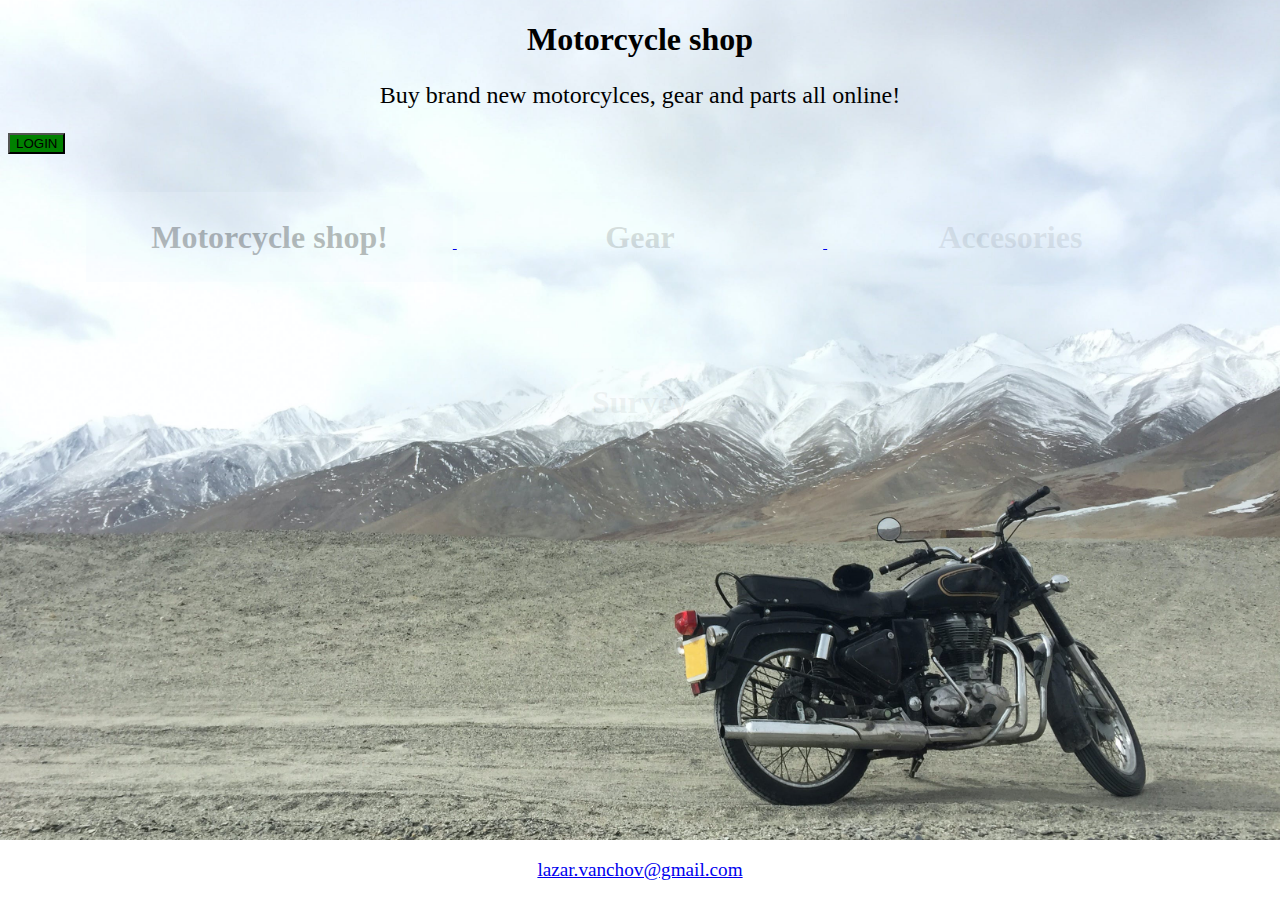
<file: index.html>
<!DOCTYPE html>

<html>
    <head>
        <title>Proektna zadacha 2</title>
        <meta charset="utf-8">
        <script src="https://ajax.googleapis.com/ajax/libs/jquery/3.7.1/jquery.min.js"></script>
        <link rel="stylesheet" type="text/css" href="stylesheet.css">
        <style>
            .title{display: inline;
            text-align: center;}
            .login{display: inline;
            text-align: left;}
        </style>
    </head>
    <body>
        <script>
            $(document).ready(function() {
                $(".login").hide();
                $("#lg1").css("background-color", "green");
                $("#lg1").click(function(){
                $(".login").toggle();
            });

            $("#block1").hide();
            $("#block1").fadeIn(2000);

            $("#block2").hide();
            $("#block2").fadeIn(3000);

            $("#block3").hide();
            $("#block3").fadeIn(4000);

            $("#block4").hide();
            $("#block4").fadeIn(5000);


            $("#p1").hide();
            $("#block1").mouseenter(function(){
                $("#p1").slideDown("shlow");
            });
            $("#block1").mouseleave(function(){
                $("#p1").slideUp("shlow");
            });

            $("#p2").hide();
            $("#block2").mouseenter(function(){
                $("#p2").slideDown("shlow");
            });
            $("#block2").mouseleave(function(){
                $("#p2").slideUp("shlow");
            });

            $("#p3").hide();
            $("#block3").mouseenter(function(){
                $("#p3").slideDown("shlow");
            });
            $("#block3").mouseleave(function(){
                $("#p3").slideUp("shlow");
            });

            $("#p4").hide();
            $("#block4").mouseenter(function(){
                $("#p4").slideDown("shlow");
            });
            $("#block4").mouseleave(function(){
                $("#p4").slideUp("shlow");
            });

        });
        </script>



        <div class="header">
            <div class="title">
        <h1>Motorcycle shop</h1>
        <p>Buy brand new motorcylces, gear and parts all online!</p>


    </div>
        <form action="">
            <button id="lg1">LOGIN</button><br>
            <div class="login">
                <label for="username">Username:</label>
                <input type="text" placeholder="Enter Username" name="username" required>
                <br><br>
                <label for="pswrd">Password:</label>
                <input type="password" placeholder="Enter Password" name="pswrd" required>
    
                <br>
                 <button type="submit">Login</button>
            </div>
        </form>
        </div>

        <div class="footer">
            <p>
                <a href="mailto: lazar.vanchov@gmail.com">lazar.vanchov@gmail.com</a>
            </p>
        </div>
        <div class="container">
            <a href="motorcycles.html">
            <div class="block" id="block1">
            <h1>Motorcycle shop!</h1>
            <p id="p1">Buy new motorcycles at our shop!</p>
            </div>
            </a>
            
            <a href="gear.html">
            <div class="block" id="block2">
            <h1>Gear</h1>
            <p id="p2">Buy gear for riding in all seasons!</p>
            </div>
            </a>
    
            <a href="accessories.html">
            <div class="block" id="block3">
            <h1>Accesories</h1>
            <p id="p3">Accesories and parts for you motorcycle!</p>
            </div>
            </a>
        </div>

        <div class="container">
        <a href="anketa.html">
            <div class="block" id="block4">
            <h1>Survey</h1>
            <p id="p4">Submit you experience with the website and the products!</p>
            </div>
        </a>
        </div>


    </body>
</html>
</file>
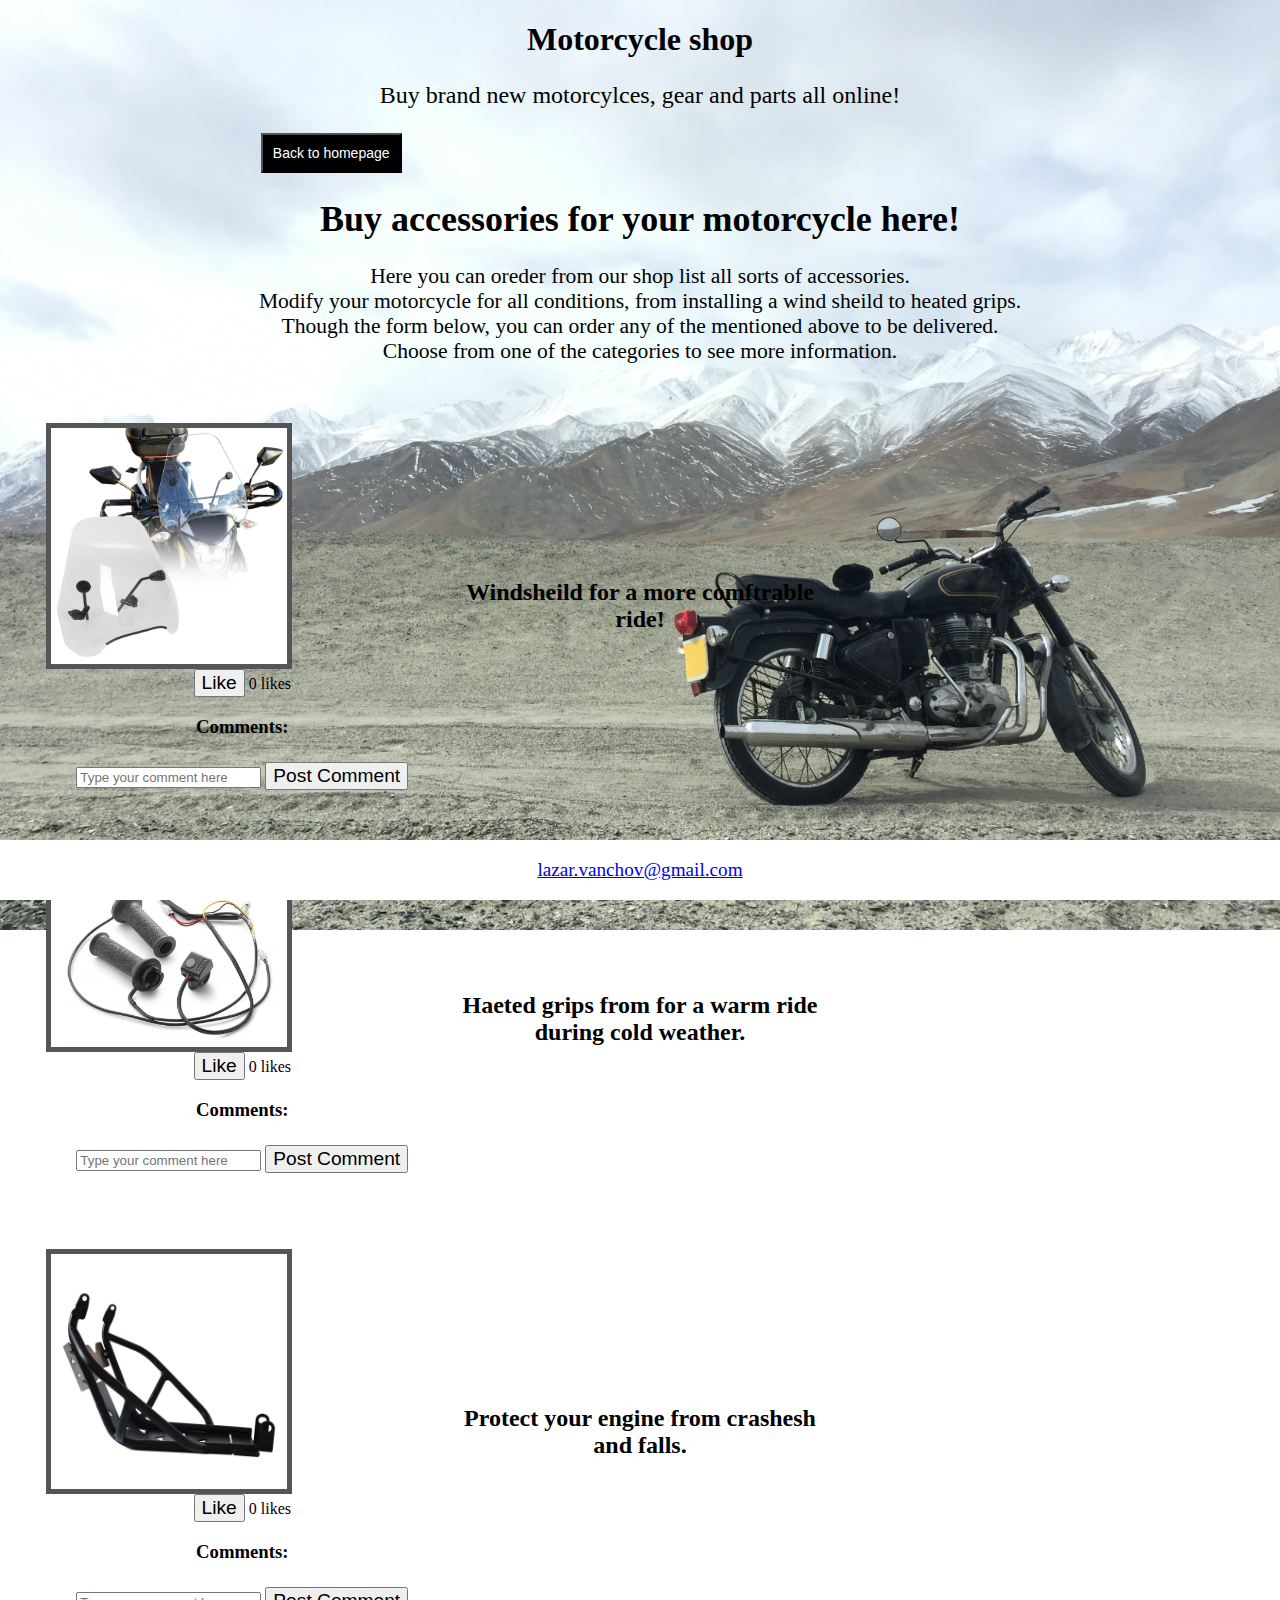
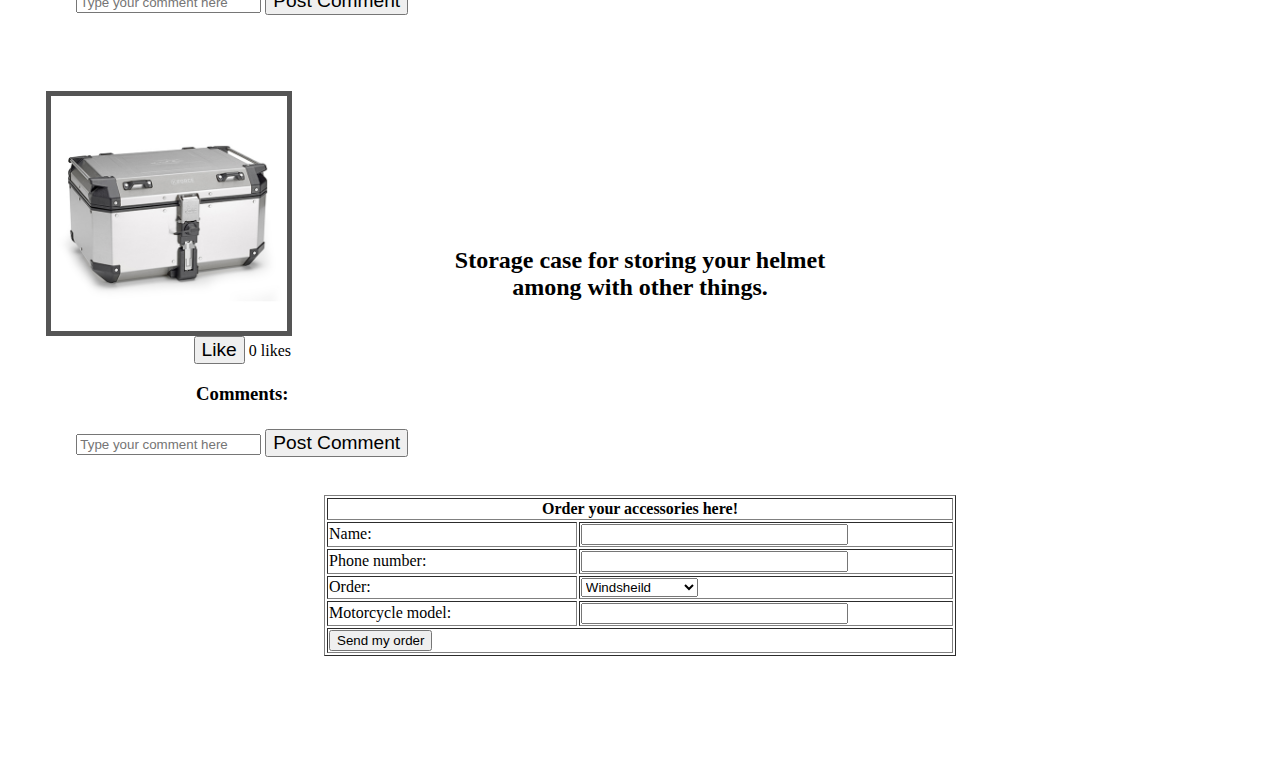
<file: accessories.html>
<!DOCTYPE html>

<html>
    <head>
        <title>Proektna zadacha 1</title>
        <meta charset="utf-8">
        <script src="https://ajax.googleapis.com/ajax/libs/jquery/3.7.1/jquery.min.js"></script>
        <link rel="stylesheet" type="text/css" href="stylesheet.css">
        <style>
            img{
                max-width: 60%;
                max-height: 60%;
                border: 5px solid #555;
                display: block;
            }
            .container {
                display: grid;
                align-items: center; 
                grid-template-columns: 1fr 1fr 1fr;
                column-gap: 5px;
                margin: auto;
            }
            
            .table{
                margin-top: 3%;
                padding-top: 3%;
            }
        </style>
        <script type="text/javascript" language="JavaScript">
            
            document.addEventListener('DOMContentLoaded', function() {
            document.querySelectorAll('.post-comment').forEach(function(button) {
            button.addEventListener('click', function() {
            var commentSection = button.closest('.comment-section');
            var commentInput = commentSection.querySelector('.input');
            var newComment = commentInput.value;
            if (newComment) {
                var li = document.createElement('li');
                li.textContent = newComment;
                commentSection.querySelector('.comments').appendChild(li);
                commentInput.value = '';
            }
        });
    });
});

        </script>
    </head>
    <body>
        <script>

            $(document).ready(function() {
                    $("#like").click(function() {
                    var likes = $(this).siblings("#likes");
                    var currentLikes = parseInt(likes.text());
                    likes.text(currentLikes + 1);

                    $("ul").css("background-color", "lightblue");
                });

            });

        </script>

            <div class="header">
        <h1>Motorcycle shop</h1>
        <p>Buy brand new motorcylces, gear and parts all online!</p>
        <a href="index.html"><button class="back" type="submit">Back to homepage</button></a>
        </div>

        <div class="top">
            <h1>Buy accessories for your motorcycle here!</h1>
            <p>Here you can oreder from our shop list all sorts of accessories.<br>
                Modify your motorcycle for all conditions, from installing a wind sheild to heated grips.<br>
                Though the form below, you can order any of the mentioned above to be delivered.<br>
                Choose from one of the categories to see more information.
            </p>
            </div>
    <div class="container">
        <div class="image">
            <img id="windsheild" src="windsheild.jpg">
            <button id="like">Like</button>
            <span id="likes">0</span> likes<br>
            <div class="comment-section">
                <h3>Comments:</h3>
                <ul class="comments"></ul>
                <input type="text" class="input" placeholder="Type your comment here">
                <button class="post-comment">Post Comment</button>
            </div>
        </div>
    <div class="text">
        <h2>Windsheild for a more comftrable ride!</h2>
    </div>
    </div>

    <div class="container">
        <div class="image">
            <img id="heated-grips" src="heated-grips.jpg">
            <button id="like">Like</button>
            <span id="likes">0</span> likes<br>
            <div class="comment-section">
                <h3>Comments:</h3>
                <ul class="comments"></ul>
                <input type="text" class="input" placeholder="Type your comment here">
                <button class="post-comment">Post Comment</button>
            </div>
        </div>
    <div class="text">
        <h2>Haeted grips from for a warm ride during cold weather.</h2>
    </div>
    </div>
    <div class="container">
        <div class="image">
            <img id="engine-guard" src="engine-guard.webp">
            <button id="like">Like</button>
            <span id="likes">0</span> likes<br>
            <div class="comment-section">
                <h3>Comments:</h3>
                <ul class="comments"></ul>
                <input type="text" class="input" placeholder="Type your comment here">
                <button class="post-comment">Post Comment</button>
            </div>
        </div> 
        <div class = "text">
            <h2>Protect your engine from crashesh and falls.</h2>
        </div>
    </div>

    <div class="container">
        <div class="image">
            <img id="case" src="case.jpg">
            <button id="like">Like</button>
            <span id="likes">0</span> likes<br>
            <div class="comment-section">
                <h3>Comments:</h3>
                <ul class="comments"></ul>
                <input type="text" class="input" placeholder="Type your comment here">
                <button class="post-comment">Post Comment</button>
            </div>
        </div>
    <div>
        <h2>Storage case for storing your helmet among with other things.</h2>
    </div>
    </div>

    <table width="50%" border="1" align="center" style="background-color:white; margin-bottom: 10%;">
        <tr>
            <th align="center" colspan="2">Order your accessories here!</th>
        </tr>
        
        <tr>
            <td>
                Name:
            </td>
            <td>
                <label> <input name = "name" type="text" style="width: 70%"> </label>
            </td>
        </tr>

        <tr>
            <td>Phone number:</td>
            <td>
                <label> <input name = "name" type="number" style="width: 70%"> </label>
            </td>
        </tr>

        <tr>
            <td>Order:</td>
            <td><select>
                <option>Windsheild</option>
                <option>Heated Grips</option>
                <option>Engine guard</option>
                <option>Aluminium case</option></select>
            </td>
        </tr>

        <tr>
            <td>
                Motorcycle model:
            </td>
            <td>
                <label> <input name = "name" type="text" style="width: 70%"> </label>
            </td>
        </tr>

        <tr>
            <td colspan="2" aling="center">
                <input type="submit" value="Send my order" align="center">
            </td>
        </tr>

    </table>

        <div class="footer">
            <p>
                <a href="mailto: lazar.vanchov@gmail.com">lazar.vanchov@gmail.com</a>
            </p>
        </div>
    </body>
</html>
</file>
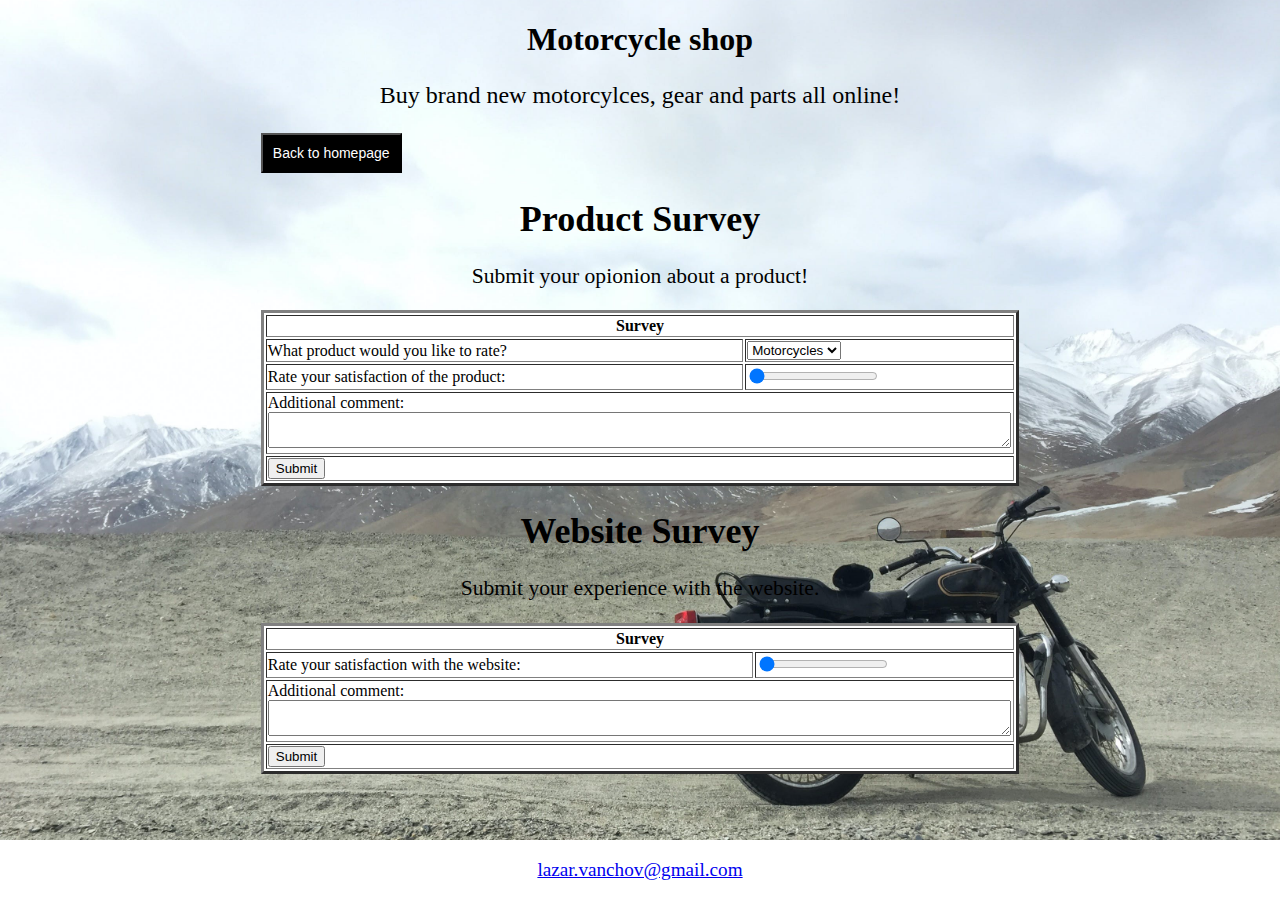
<file: anketa.html>
<!DOCTYPE html>

<html>
    <head>
        <title>Proektna zadacha 1</title>
        <script src="https://ajax.googleapis.com/ajax/libs/jquery/3.7.1/jquery.min.js"></script>
        <link rel="stylesheet" type="text/css" href="stylesheet.css">
        <style>
            img{
                max-width: 60%;
                max-height: 60%;
                border: 5px solid #555;
            }
            .container {
                display: grid;
                align-items: center; 
                grid-template-columns: 1fr 1fr 1fr;
                column-gap: 5px;
                margin: auto;
}
        </style>
        <script type="text/javascript" language="JavaScript">
        </script>
    </head>
    <body>
            <div class="header">
        <h1>Motorcycle shop</h1>
        <p>Buy brand new motorcylces, gear and parts all online!</p>
        <a href="index.html"><button class="back" type="submit">Back to homepage</button></a>
        </div>

        <div class="top">
            <h1>Product Survey</h1>
            <p>
                Submit your opionion about a product!
            </p>
            </div>

            <table width="60%" border="3" align="center" style="background-color:white">
                <tr>
                    <th align="center" colspan="2">Survey</th>
                </tr>
                
                <tr>
                    <td>What product would you like to rate?</td>
                    <td><select name="brand" id="brand" onchange="update()" onload="update()">
                        <option>Motorcycles</option>
                        <option>Gear</option>
                        <option>Accesories</option></select>
                    </td>
                </tr>
                <tr>
                    <td>Rate your satisfaction of the product: </td>
                    <td><input type="range" min="1" max="10" value="1" class="slider" id="myRange"></td>
                </tr>

                <tr>
                    <td colspan="2">Additional comment:<br>
                        <textarea style="width: 99%">
    
                        </textarea>
                    </td>
                </tr>
    
                <tr>
                    <td colspan="2" aling="center">
                        <input type="submit" value="Submit" align="center">
                    </td>
                </tr>
            </table>

            <div class="top">
                <h1>Website Survey</h1>
                <p>
                    Submit your experience with the website.
                </p>
                </div>
    
                <table width="60%" border="3" align="center" style="background-color:white">
                    <tr>
                        <th align="center" colspan="2">Survey</th>
                    </tr>
                    
                    <tr>
                        <td>Rate your satisfaction with the website: </td>
                        <td><input type="range" min="1" max="10" value="1" class="slider" id="myRange"></td>
                    </tr>
    
                    <tr>
                        <td colspan="2">Additional comment:<br>
                            <textarea style="width: 99%">
        
                            </textarea>
                        </td>
                    </tr>
        
                    <tr>
                        <td colspan="2" aling="center">
                            <input type="submit" value="Submit" align="center">
                        </td>
                    </tr>
                </table>

        <div class="footer">
            <p>
                <a href="mailto: lazar.vanchov@gmail.com">lazar.vanchov@gmail.com</a>
            </p>
        </div>
    </body>
</html>
</file>
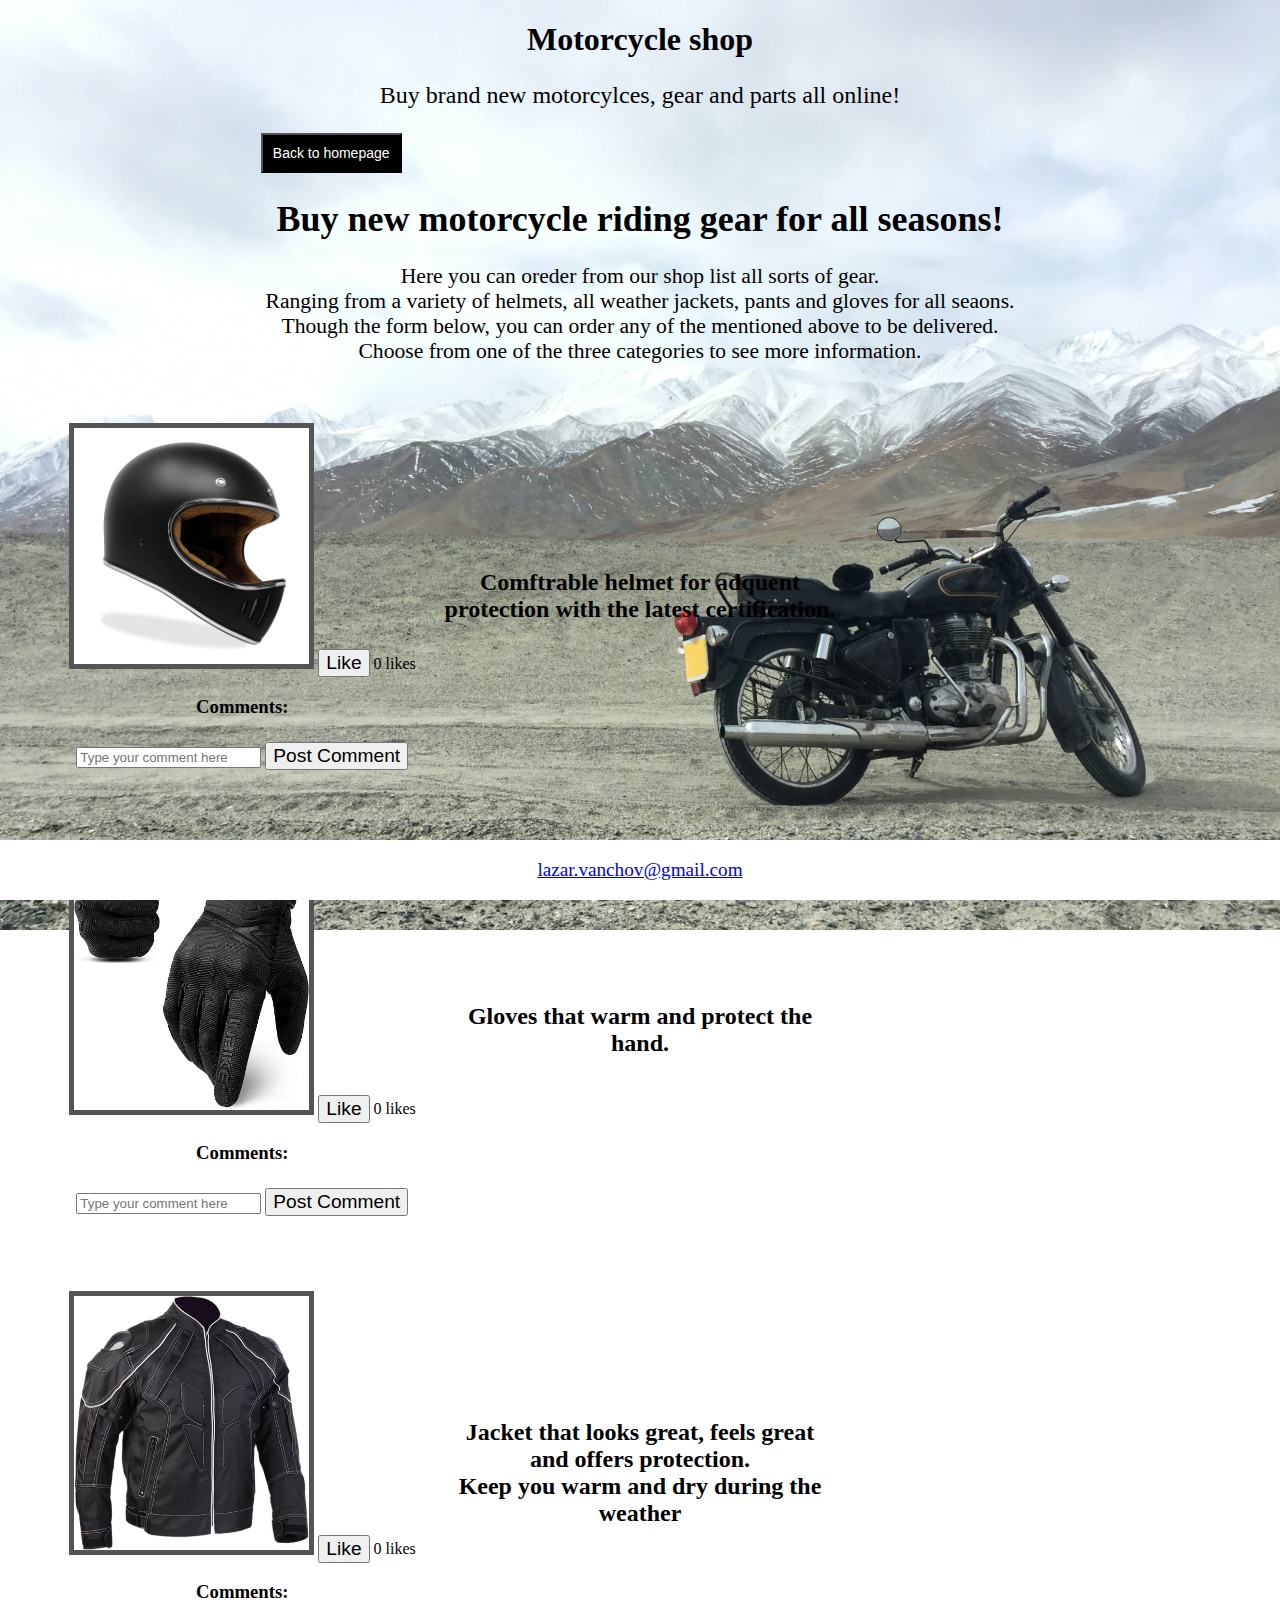
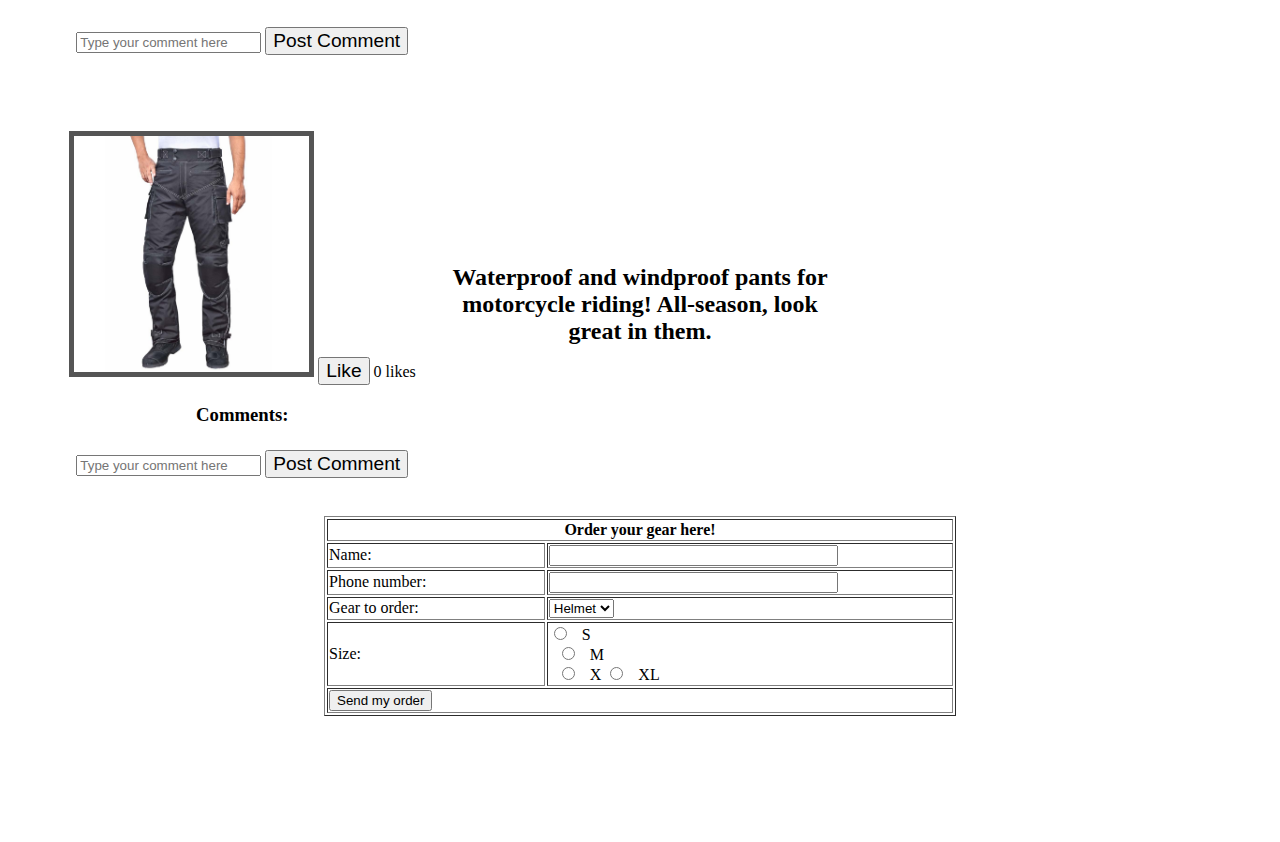
<file: gear.html>
<!DOCTYPE html>

<html>
    <head>
        <title>Proektna zadacha 1</title>
        <meta charset="utf-8">
        <script src="https://ajax.googleapis.com/ajax/libs/jquery/3.7.1/jquery.min.js"></script>
        <link rel="stylesheet" type="text/css" href="stylesheet.css">
        <style>
            img{
                max-width: 60%;
                max-height: 60%;
                border: 5px solid #555;
            }
            .container {
                display: grid;
                align-items: center; 
                grid-template-columns: 1fr 1fr 1fr;
                column-gap: 5px;
                margin: auto;
}
        </style>
        <script type="text/javascript" language="JavaScript">
            
            document.addEventListener('DOMContentLoaded', function() {
            document.querySelectorAll('.post-comment').forEach(function(button) {
            button.addEventListener('click', function() {
            var commentSection = button.closest('.comment-section');
            var commentInput = commentSection.querySelector('.input');
            var newComment = commentInput.value;
            if (newComment) {
                var li = document.createElement('li');
                li.textContent = newComment;
                commentSection.querySelector('.comments').appendChild(li);
                commentInput.value = '';
            }
        });
    });
});
        </script>
    </head>
    <body>
        <script>

            $(document).ready(function() {
                    $("#like").click(function() {
                    var likes = $(this).siblings("#likes");
                    var currentLikes = parseInt(likes.text());
                    likes.text(currentLikes + 1);

                    $("ul").css("background-color", "lightblue");
                });

            });

        </script>


            <div class="header">
        <h1>Motorcycle shop</h1>
        <p>Buy brand new motorcylces, gear and parts all online!</p>
        <a href="index.html"><button class="back" type="submit">Back to homepage</button></a>
        </div>

        <div class="top">
            <h1>Buy new motorcycle riding gear for all seasons!</h1>
            <p>Here you can oreder from our shop list all sorts of gear.<br>
                Ranging from a variety of helmets, all weather jackets, pants and gloves for all seaons.<br>
                Though the form below, you can order any of the mentioned above to be delivered.<br>
                Choose from one of the three categories to see more information.
            </p>
            </div>
    <div class="container">
        <div class="image">
            <img id="helmet" src="helmet.webp">
            <button id="like">Like</button>
            <span id="likes">0</span> likes<br>
            <div class="comment-section">
                <h3>Comments:</h3>
                <ul class="comments"></ul>
                <input type="text" class="input" placeholder="Type your comment here">
                <button class="post-comment">Post Comment</button>
            </div>
        </div>
    <div class="text">
        <h2>Comftrable helmet for adquent protection with the latest certification.</h2>
    </div>
    </div>

    <div class="container">
        <div class="image">
            <img id="gloves" src="gloves.jpg">
            <button id="like">Like</button>
            <span id="likes">0</span> likes<br>
            <div class="comment-section">
                <h3>Comments:</h3>
                <ul class="comments"></ul>
                <input type="text" class="input" placeholder="Type your comment here">
                <button class="post-comment">Post Comment</button>
            </div>
        </div>
    <div class="text">
        <h2>Gloves that warm and protect the hand.</h2>
    </div>
    </div>
    <div class="container">
        <div class="image">
            <img id="jacket" src="jacket.jpg">
            <button id="like">Like</button>
            <span id="likes">0</span> likes<br>
            <div class="comment-section">
                <h3>Comments:</h3>
                <ul class="comments"></ul>
                <input type="text" class="input" placeholder="Type your comment here">
                <button class="post-comment">Post Comment</button>
            </div>
        </div> 
        <div class = "text">
            <h2>Jacket that looks great, feels great and offers protection.<br> Keep you warm and dry during the weather</h2>
        </div>
    </div>

    <div class="container">
        <div class="image">
            <img id="pants" src="pants.jpg">
            <button id="like">Like</button>
            <span id="likes">0</span> likes<br>
            <div class="comment-section">
                <h3>Comments:</h3>
                <ul class="comments"></ul>
                <input type="text" class="input" placeholder="Type your comment here">
                <button class="post-comment">Post Comment</button>
            </div>
        </div>
    <div>
        <h2>Waterproof and windproof pants for motorcycle riding! All-season, look great in them.</h2>
    </div>
    </div>

    <table width="50%" border="1" align="center" style="background-color:white; margin-bottom: 10%;">
        <tr>
            <th align="center" colspan="2">Order your gear here!</th>
        </tr>
        
        <tr>
            <td>
                Name:
            </td>
            <td>
                <label> <input name = "name" type="text" style="width: 70%"> </label>
            </td>
        </tr>
        <tr>
            <td>Phone number:</td>
            <td>
                <label> <input name = "name" type="number" style="width: 70%"> </label>
            </td>
        </tr>
        <tr>
            <td>Gear to order:</td>
            <td><select>
                <option>Helmet</option>
                <option>Gloves</option>
                <option>Jacket</option>
                <option>Pants</option></select>
            </td>
        </tr>

        <tr>
            <td>Size: </td>
            <td>
                <input type="radio" name="size">
                <label>S</label><br>
                <input type="radio" name="size">
                <label>M</label><br>
                <input type="radio" name="size">
                <label>X</label>
                <input type="radio" name="size">
                <label>XL</label>
            </td>
        </tr>

        <tr>
            <td colspan="2" aling="center">
                <input type="submit" value="Send my order" align="center">
            </td>
        </tr>

    </table>

        <div class="footer">
            <p>
                <a href="mailto: lazar.vanchov@gmail.com">lazar.vanchov@gmail.com</a>
            </p>
        </div>
    </body>
</html>
</file>
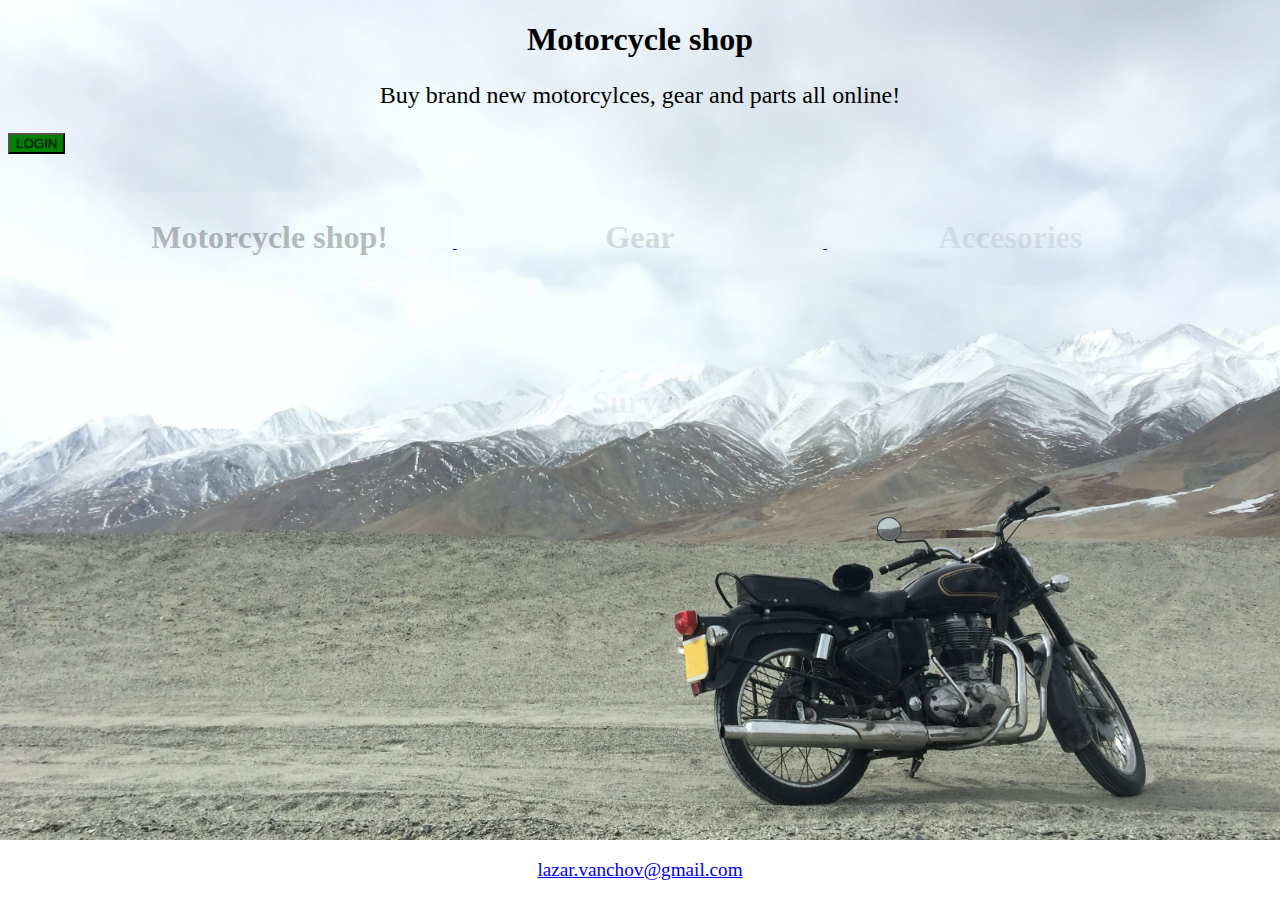
<file: homepage.html>
<!DOCTYPE html>

<html>
    <head>
        <title>Proektna zadacha 2</title>
        <meta charset="utf-8">
        <script src="https://ajax.googleapis.com/ajax/libs/jquery/3.7.1/jquery.min.js"></script>
        <link rel="stylesheet" type="text/css" href="stylesheet.css">
        <style>
            .title{display: inline;
            text-align: center;}
            .login{display: inline;
            text-align: left;}
        </style>
    </head>
    <body>
        <script>
            $(document).ready(function() {
                $(".login").hide();
                $("#lg1").css("background-color", "green");
                $("#lg1").click(function(){
                $(".login").toggle();
            });

            $("#block1").hide();
            $("#block1").fadeIn(2000);

            $("#block2").hide();
            $("#block2").fadeIn(3000);

            $("#block3").hide();
            $("#block3").fadeIn(4000);

            $("#block4").hide();
            $("#block4").fadeIn(5000);


            $("#p1").hide();
            $("#block1").mouseenter(function(){
                $("#p1").slideDown("shlow");
            });
            $("#block1").mouseleave(function(){
                $("#p1").slideUp("shlow");
            });

            $("#p2").hide();
            $("#block2").mouseenter(function(){
                $("#p2").slideDown("shlow");
            });
            $("#block2").mouseleave(function(){
                $("#p2").slideUp("shlow");
            });

            $("#p3").hide();
            $("#block3").mouseenter(function(){
                $("#p3").slideDown("shlow");
            });
            $("#block3").mouseleave(function(){
                $("#p3").slideUp("shlow");
            });

            $("#p4").hide();
            $("#block4").mouseenter(function(){
                $("#p4").slideDown("shlow");
            });
            $("#block4").mouseleave(function(){
                $("#p4").slideUp("shlow");
            });

        });
        </script>



        <div class="header">
            <div class="title">
        <h1>Motorcycle shop</h1>
        <p>Buy brand new motorcylces, gear and parts all online!</p>


    </div>
        <form action="">
            <button id="lg1">LOGIN</button><br>
            <div class="login">
                <label for="username">Username:</label>
                <input type="text" placeholder="Enter Username" name="username" required>
                <br><br>
                <label for="pswrd">Password:</label>
                <input type="password" placeholder="Enter Password" name="pswrd" required>
    
                <br>
                 <button type="submit">Login</button>
            </div>
        </form>
        </div>

        <div class="footer">
            <p>
                <a href="mailto: lazar.vanchov@gmail.com">lazar.vanchov@gmail.com</a>
            </p>
        </div>
        <div class="container">
            <a href="motorcycles.html">
            <div class="block" id="block1">
            <h1>Motorcycle shop!</h1>
            <p id="p1">Buy new motorcycles at our shop!</p>
            </div>
            </a>
            
            <a href="gear.html">
            <div class="block" id="block2">
            <h1>Gear</h1>
            <p id="p2">Buy gear for riding in all seasons!</p>
            </div>
            </a>
    
            <a href="accessories.html">
            <div class="block" id="block3">
            <h1>Accesories</h1>
            <p id="p3">Accesories and parts for you motorcycle!</p>
            </div>
            </a>
        </div>

        <div class="container">
        <a href="anketa.html">
            <div class="block" id="block4">
            <h1>Survey</h1>
            <p id="p4">Submit you experience with the website and the products!</p>
            </div>
        </a>
        </div>


    </body>
</html>
</file>
<file: stylesheet.css>
body {
                background-image: url('backround.jpg');
                background-repeat: no-repeat;
                background-attachment: fixed;
                background-size: cover;
                background-position: center;
            }

.header h1 {
                font-size:xx-large;
                text-align: center;
            }
.header p {
    font-size:x-large ;
    text-align: center;
}
.footer{
                position: fixed;
                left: 0;
                bottom: 0;
                width: 100%;
                text-align: center;
                background-color: white;
            }

.top{
    text-align: center;
    font-size: large;
    position: relative;
}

.container{text-align: center;
padding: 3%;}

.block{display: inline-block;
width: 30%;
height: 50%;
padding: 5px 5px 5px 5px;
background-color: aliceblue;
color: black;
}

.block:hover{
    background-color: skyblue;
    font-size: 150%;
    transition: height 0.5s;
-webkit-transition: height 0.5s;
transition: 1.5s;
}

.table{color:black;}

.header button.back {
    background-color: black; /* Green */
    border: 1;
    padding: 10px 10px;
    margin-left: 20%;
    color: white;
    text-align: left;
    display: inline-block;
    font-size: 14px;
  }

  .header button{
    background-color: aliceblue;
    color: black;
  }

  .container button{
    font-size: larger;
  }

  p{
    font-size: larger;
  }

  .comments{
    font-size: x-large;
  }
</file>
